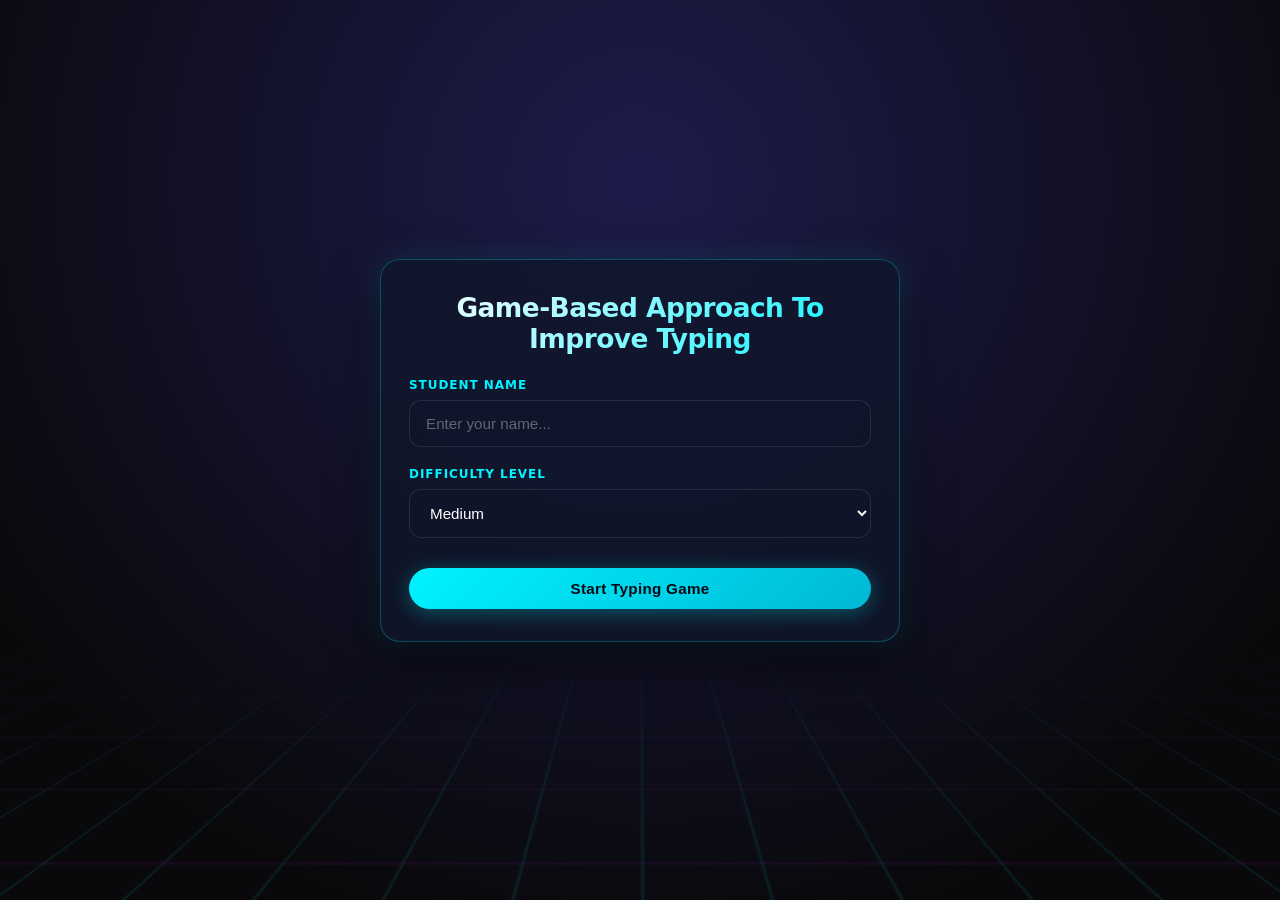
<file: index.html>
<!doctype html>
<html lang="en">
<head>
  <meta charset="utf-8" />
  <meta name="viewport" content="width=device-width, initial-scale=1" />
  <title>Typing Game — Home</title>
  <link rel="stylesheet" href="style.css">
</head>
<body>
  <div class="container">
    <h1 class="home-title">Game-Based Approach To Improve Typing</h1>

    <form id="startForm">
      <div class="form-group">
        <label class="label" for="studentName">Student Name</label>
        <input id="studentName" class="input-field" type="text" placeholder="Enter your name..." autocomplete="off">
      </div>

      <div class="form-group">
        <label class="label" for="homeDifficulty">Difficulty Level</label>
        <select id="homeDifficulty" class="select">
          <option value="easy">Easy</option>
          <option value="medium" selected>Medium</option>
          <option value="hard">Hard</option>
        </select>
      </div>

      <button type="submit" class="btn primary">Start Typing Game</button>
    </form>
  </div>

  <script>
    const nameInput = document.getElementById('studentName');

    function validateAndGo(targetUrl) {
      const name = nameInput.value.trim();
      const difficulty = document.getElementById('homeDifficulty').value;

      if (!name) {
        nameInput.classList.add('error-glow');
        nameInput.placeholder = "Please enter your name!";
        nameInput.focus();
        return;
      }

      localStorage.setItem('studentName', name);
      localStorage.setItem('difficulty', difficulty);
      window.location.href = targetUrl;
    }

    document.getElementById('startForm').addEventListener('submit', (e) => {
      e.preventDefault();
      validateAndGo('typing.html');
    });

    nameInput.addEventListener('input', () => {
      nameInput.classList.remove('error-glow');
    });
  </script>
</body>
</html>
</file>
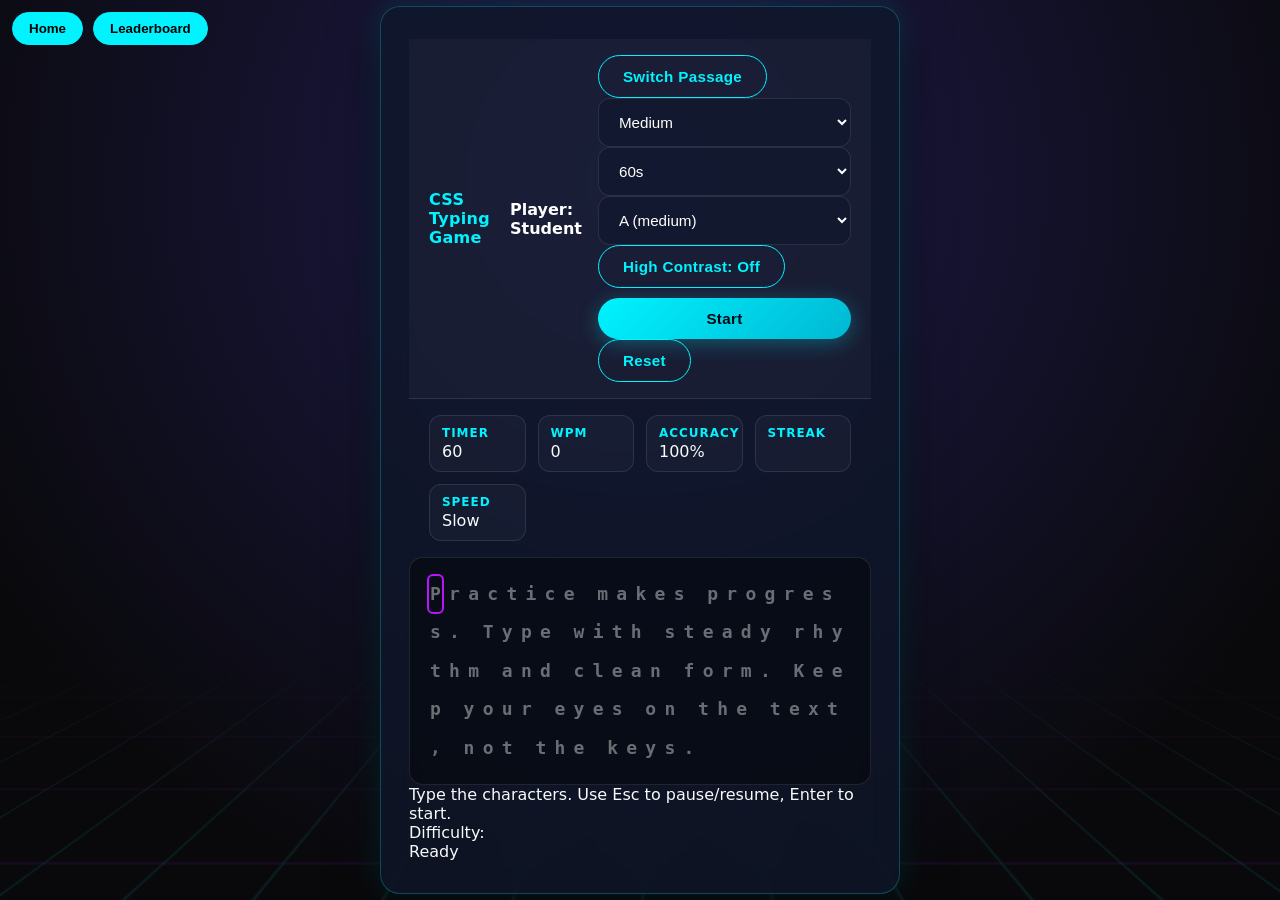
<file: Typing.html>
<!doctype html>
<html lang="en">
<head>
  <meta charset="utf-8" />
  <meta name="viewport" content="width=device-width, initial-scale=1" />
  <title>CSS Typing Game – Play</title>
  <link rel="stylesheet" href="style.css">
  <style>
    /* Styling for the top navigation buttons */
    .top-nav {
      position: fixed;
      top: 12px;
      left: 12px;
      display: flex;
      gap: 10px;
      z-index: 1000;
    }
    
    .nav-btn {
      border-radius: 999px;
      padding: 8px 16px;
      background: var(--accent);
      border: 1px solid var(--accent);
      color: #000; /* Contrast against cyan accent */
      font-weight: 700;
      cursor: pointer;
      transition: all 0.2s ease;
    }

    .nav-btn:hover { 
      background: var(--accent-secondary); 
      color: #fff;
      box-shadow: 0 0 10px var(--accent-secondary);
    }
  </style>
</head>
<body>
  <div class="top-nav">
    <button class="nav-btn" id="btnHome" title="Back to home">Home</button>
    <button class="nav-btn" id="btnGoToLeaderboard" title="View Rankings">Leaderboard</button>
  </div>

  <div class="container" id="app" aria-live="polite">
    <div class="header">
      <div style="display:flex; gap:12px; align-items:center;">
        <div class="brand">CSS Typing Game</div>
        <div id="studentInfo" style="font-weight:600; color:#fff; margin-left:8px;"></div>
      </div>

      <div class="controls">
        <button class="btn" id="btnPassage">Switch Passage</button>
        <select class="select" id="selectDifficulty"></select>
        <select class="select" id="selectTime"></select>
        <select class="select" id="selectFont"></select>
        <button class="btn" id="btnContrast" aria-pressed="false">High Contrast: Off</button>
        <button class="btn primary" id="btnStart">Start</button>
        <button class="btn" id="btnReset" disabled>Reset</button>
      </div>
    </div>

    <div class="hud">
      <div class="stat"><div class="label">Timer</div><div class="value" id="timer">60</div></div>
      <div class="stat"><div class="label">WPM</div><div class="value" id="wpm">0</div></div>
      <div class="stat"><div class="label">Accuracy</div><div class="value" id="acc">100%</div></div>
      <div class="stat">
        <div class="label">Streak</div>
        <div class="streak">
          <div class="streak__bar" id="streakBar"></div>
        </div>
      </div>
      <div class="stat"><div class="label">Speed</div><div class="value" id="speedRank">Slow</div></div>
    </div>

    <div class="play">
      <div id="prompt" class="prompt font-medium" aria-label="Typing prompt area"></div>
      <div class="help" aria-hidden="true">
        Type the characters. Use <span class="kbd">Esc</span> to pause/resume,
        <span class="kbd">Enter</span> to start.
      </div>
    </div>

    <div class="footer">
      <div>Difficulty: <strong id="difficultyLabel"></strong></div>
      <div class="toggles">
        <span id="roundStatus">Ready</span>
      </div>
    </div>
  </div>

  <script src="game.js" defer></script>
  <script>
    // Load initial settings from localStorage
    const diff = localStorage.getItem("difficulty") || "medium";
    const time = localStorage.getItem("time") || "60";
    const font = localStorage.getItem("font") || "font-medium";
    const studentName = localStorage.getItem("studentName") || "Student";

    // Display student name in the header
    document.getElementById("studentInfo").textContent = `Player: ${studentName}`;

    // Populate dropdowns
    document.getElementById("selectDifficulty").innerHTML = `
      <option value="easy" ${diff==="easy"?"selected":""}>Easy</option>
      <option value="medium" ${diff==="medium"?"selected":""}>Medium</option>
      <option value="hard" ${diff==="hard"?"selected":""}>Hard</option>`;
    
    document.getElementById("selectTime").innerHTML = `
      <option value="30" ${time==="30"?"selected":""}>30s</option>
      <option value="60" ${time==="60"?"selected":""}>60s</option>
      <option value="90" ${time==="90"?"selected":""}>90s</option>`;
    
    document.getElementById("selectFont").innerHTML = `
      <option value="font-small" ${font==="font-small"?"selected":""}>A− (small)</option>
      <option value="font-medium" ${font==="font-medium"?"selected":""}>A (medium)</option>
      <option value="font-large" ${font==="font-large"?"selected":""}>A+ (large)</option>`;

    // Navigation events
    document.getElementById("btnHome").addEventListener("click", () => {
      window.location.href = "index.html";
    });

    document.getElementById("btnGoToLeaderboard").addEventListener("click", () => {
      window.location.href = "leaderboard.html";
    });
  </script>
</body>
</html>
</file>
<file: style.css>
:root {
  --ok: #10b981;
  --miss: #f43f5e;
  --ink: #f8fafc;
  
  /* COLOR PALETTE */
  --bg: #09090b;
  --card: rgba(15, 23, 42, 0.75);
  --card-border: rgba(0, 243, 255, 0.25);
  --accent: #00f3ff;
  --accent-secondary: #bc13fe;
  --accent-glow: rgba(0, 243, 255, 0.4);
  
  --muted: rgba(255, 255, 255, 0.1);
  --ring: #94a3b8;
  --speed: 0.2s;
}

[data-contrast="high"] {
  --ink: #000000;
  --bg: #ffffff;
  --card: #ffffff;
  --accent: #0066cc;
  --accent-secondary: #7000cc;
  --muted: #cccccc;
  --ring: #000000;
}

* {
  box-sizing: border-box;
}

html, body { 
  height: 100%; 
  margin: 0;
  font-family: 'Inter', system-ui, -apple-system, BlinkMacSystemFont, "Segoe UI", Roboto, sans-serif;
  color: var(--ink);
  background-color: var(--bg);
}

body {
  background-image: radial-gradient(circle at 50% 20%, #1e1b4b 0%, #09090b 80%);
  position: relative;
  overflow-x: hidden; 
  display: flex; 
  align-items: center;     
  justify-content: center;     
  min-height: 100vh;        
  padding: 24px; 
}

/* MOVING GRID FLOOR EFFECT */
body::before {
  content: "";
  position: fixed;
  bottom: -30%;
  left: -50%;
  width: 200%;
  height: 100%;
  background-image: 
    linear-gradient(transparent 0%, rgba(188, 19, 254, 0.2) 2px, transparent 3px),
    linear-gradient(90deg, transparent 0%, rgba(0, 243, 255, 0.2) 2px, transparent 3px);
  background-size: 80px 80px;
  transform: perspective(500px) rotateX(60deg);
  animation: planeMove 6s linear infinite;
  z-index: 0;
  pointer-events: none; 
  mask-image: linear-gradient(to top, rgba(0,0,0,1) 0%, transparent 70%); 
  -webkit-mask-image: linear-gradient(to top, rgba(0,0,0,1) 0%, transparent 70%);
}

@keyframes planeMove {
  0% { background-position: 0 0; }
  100% { background-position: 0 80px; }
}

/* CONTAINER / CARD */
.container {
  width: 100%;
  max-width: 520px; 
  background: var(--card); 
  border-radius: 20px; 
  overflow: hidden;
  backdrop-filter: blur(16px);
  -webkit-backdrop-filter: blur(16px);
  border: 1px solid var(--card-border);
  box-shadow: 
    0 20px 50px rgba(0, 0, 0, 0.6),
    0 0 30px rgba(0, 243, 255, 0.15);
  position: relative;
  z-index: 10;
  padding: 32px 28px;
  transition: transform var(--speed) ease, box-shadow var(--speed) ease;
}

.home-title {
  font-size: 1.65rem;
  font-weight: 800;
  letter-spacing: -0.02em;
  background: linear-gradient(135deg, #ffffff 0%, var(--accent) 100%);
  -webkit-background-clip: text;
  -webkit-text-fill-color: transparent;
  margin: 0 0 24px 0;
  text-align: center;
}

/* FORM ELEMENTS */
.form-group {
  display: flex;
  flex-direction: column;
  gap: 8px;
  margin-bottom: 20px;
}

.label { 
  font-size: 0.75rem; 
  font-weight: 700;
  letter-spacing: 0.08em;
  text-transform: uppercase; 
  color: var(--accent); 
}

.input-field, .select {
  width: 100%;
  padding: 14px 16px;
  border-radius: 12px;
  border: 1px solid var(--muted);
  background: rgba(15, 23, 42, 0.6);
  color: #fff;
  font-size: 0.95rem;
  font-weight: 500;
  outline: none;
  transition: all var(--speed) ease;
}

.input-field::placeholder {
  color: rgba(255, 255, 255, 0.35);
}

.input-field:focus, .select:focus {
  border-color: var(--accent);
  box-shadow: 0 0 15px var(--accent-glow);
  background: rgba(15, 23, 42, 0.85);
}

.select option { 
  background: #0f172a; 
  color: #fff; 
}

/* BUTTONS */
.btn {
  appearance: none; 
  border: 1px solid var(--accent); 
  background: transparent; 
  color: var(--accent);
  padding: 12px 24px; 
  border-radius: 999px; 
  cursor: pointer; 
  font-weight: 700;
  font-size: 0.95rem;
  letter-spacing: 0.02em;
  transition: all var(--speed) ease;
  display: inline-flex;
  align-items: center;
  justify-content: center;
}

.btn.primary { 
  background: linear-gradient(135deg, var(--accent) 0%, #00b8d4 100%); 
  color: #040914; 
  border: none;
  box-shadow: 0 4px 20px rgba(0, 243, 255, 0.3);
  width: 100%;
  margin-top: 10px;
}

.btn.primary:hover {
  transform: translateY(-2px);
  box-shadow: 0 6px 25px rgba(0, 243, 255, 0.5);
}

.btn.primary:active {
  transform: translateY(0);
}

/* TYPING DISPLAY AREA */
.header { 
  display: flex; 
  gap: 16px; 
  align-items: center; 
  justify-content: space-between; 
  padding: 16px 20px; 
  border-bottom: 1px solid var(--muted); 
  background: rgba(255, 255, 255, 0.03); 
}

.brand { font-weight: 800; letter-spacing: .3px; color: var(--accent); }

.hud { display: grid; grid-template-columns: repeat(4, minmax(0,1fr)); gap: 12px; padding: 16px 20px; }
.stat { background: rgba(255,255,255,0.03); border: 1px solid var(--muted); border-radius: 12px; padding: 10px 12px; display: grid; gap: 2px; }

.prompt {
  min-height: 140px; 
  padding: 20px; 
  border: 1px solid var(--muted); 
  border-radius: 14px;
  display: flex; 
  flex-wrap: wrap; 
  gap: 6px 8px; 
  align-content: start; 
  background: rgba(0, 0, 0, 0.4);
  font: 600 var(--size, 18px)/1.8 monospace; 
  letter-spacing: .25px;
  color: rgba(255, 255, 255, 0.4); 
}

.char--hit { 
  color: var(--accent) !important; 
  border-bottom: 2px solid var(--accent); 
  text-shadow: 0 0 10px var(--accent);
}

.char--miss { 
  color: var(--miss) !important;
  background: rgba(244, 63, 94, 0.2); 
  animation: shake .12s linear 2; 
  text-shadow: 0 0 8px var(--miss);
  border-radius: 2px;
}

.caret { position: relative; }
.caret::after { 
  content: ""; 
  position: absolute; 
  inset: -2px -1px -2px -1px; 
  border-radius: 4px; 
  outline: 2px solid var(--accent-secondary); 
  animation: pulse 0.8s infinite; 
}

.error-glow { 
  border-color: var(--miss) !important; 
  box-shadow: 0 0 12px rgba(244, 63, 94, 0.5) !important; 
}

@keyframes shake { 25%{ transform: translateX(1px); } 75%{ transform: translateX(-1px); } }
@keyframes pulse { 
  0%, 100%{ outline-color: rgba(188, 19, 254, 0.9); } 
  50%{ outline-color: rgba(188, 19, 254, 0.2); } 
}
</file>
